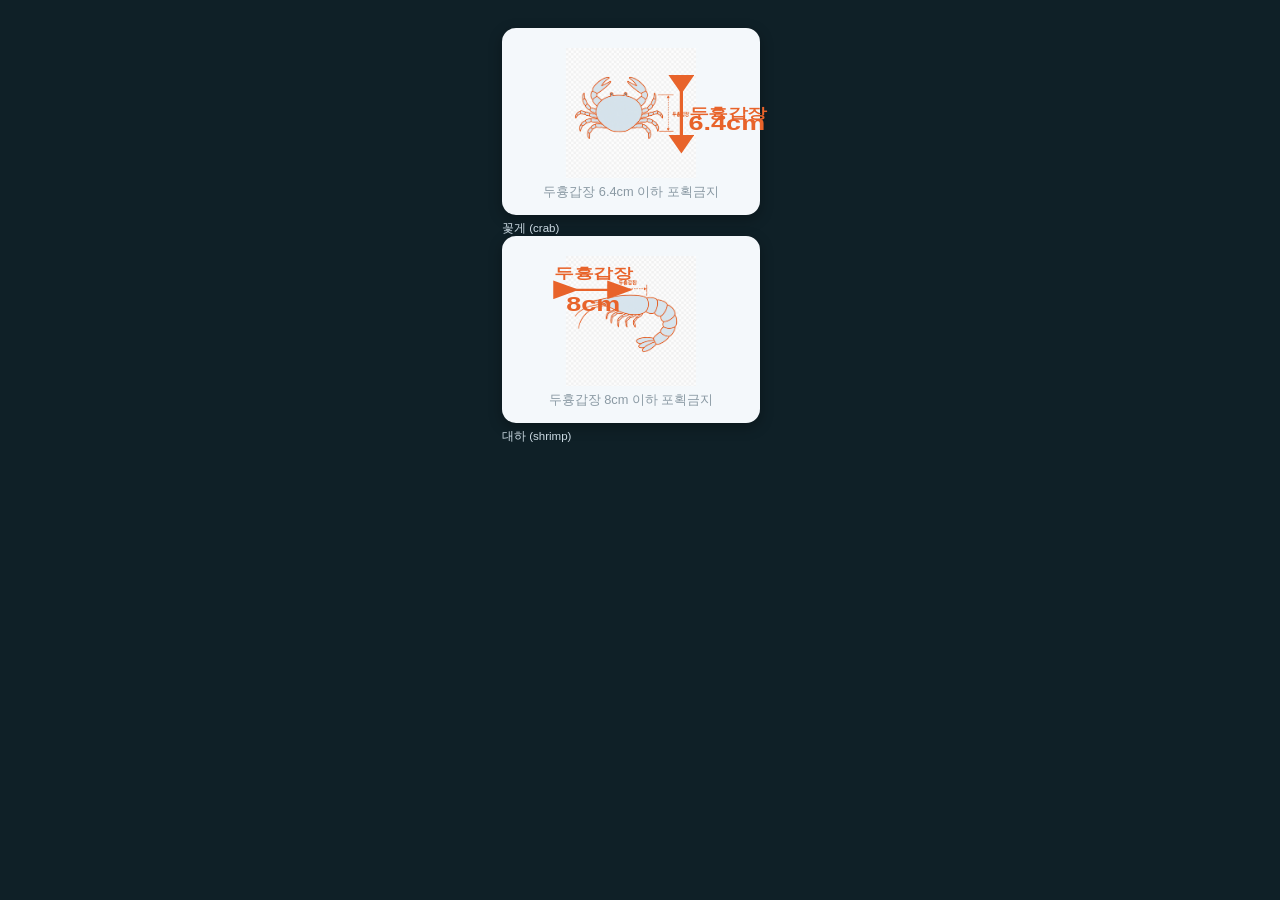
<file: sample6.html>
<!DOCTYPE html>
<html lang="ko">
<head>
<meta charset="UTF-8">
<meta name="viewport" content="width=device-width, initial-scale=1.0">
<title>부위별 치수선 샘플 v2 (화살표+부위명)</title>
<style>
  :root{ --orange:#e8632a; --sub:#8a99a3; }
  body{ margin:0; padding:28px; background:#0f2027;
        font-family:'Pretendard','Malgun Gothic','Apple SD Gothic Neo',sans-serif;
        display:flex; flex-wrap:wrap; gap:18px; justify-content:center; }
  .card{ width:230px; background:#f4f8fb; border-radius:14px; padding:16px 14px 14px;
         text-align:center; box-shadow:0 4px 14px rgba(0,0,0,0.3); }
  .stage{ position:relative; width:180px; height:130px; margin:4px auto 6px; }
  .stage img{ position:absolute; left:0; top:0; width:100%; height:100%; object-fit:contain; }
  .stage svg{ position:absolute; left:0; top:0; width:100%; height:100%; overflow:visible; }
  .dim line{ stroke:var(--orange); stroke-width:1.8; }
  .dim text{ fill:var(--orange); font-weight:800; }
  .dim .part{ font-size:11px; }
  .dim .size{ font-size:15px; }
  .cap{ color:var(--sub); font-size:0.8rem; }
  .label{ color:#cddbe4; font-size:0.72rem; margin-top:6px; }
</style>
</head>
<body>
<div id="cards"></div>
<svg width="0" height="0">
  <defs>
    <marker id="arw" markerWidth="8" markerHeight="8" refX="4" refY="4" orient="auto">
      <path d="M0,0 L8,4 L0,8 Z" fill="#e8632a"/>
    </marker>
  </defs>
</svg>
<script>
const ICON_BASE = '/data/';
const ICON_FILE = { crab:'fish-icon-crab.png', shrimp:'fish-icon-shrimp.png' };

// dir:'h'/'v', a~b: 구간(%), pos: 반대축 위치(%)
const DIM = {
  crab:   { dir:'v', a:28, b:74, pos:78 },   // 게: 등딱지 앞뒤(세로)
  shrimp: { dir:'h', a:14, b:44, pos:26 },   // 새우: 머리쪽(가로)
};

const samples = [
  { name:"꽃게", icon:"crab",   size:6.4, unit:"cm", note:"두흉갑장" },
  { name:"대하", icon:"shrimp", size:8,   unit:"cm", note:"두흉갑장" },
];

function dimSvg(f){
  const d = DIM[f.icon]; if(!d) return '';
  const size = f.size + f.unit;
  if(d.dir === 'h'){
    const y = d.pos, mid = (d.a+d.b)/2;
    return `<line x1="${d.a}%" y1="${y}%" x2="${d.b}%" y2="${y}%" marker-start="url(#arw)" marker-end="url(#arw)"/>
      <text class="part" x="${mid}%" y="${y-9}%" text-anchor="middle">${f.note}</text>
      <text class="size" x="${mid}%" y="${y+16}%" text-anchor="middle">${size}</text>`;
  } else {
    const x = d.pos, mid = (d.a+d.b)/2;
    return `<line x1="${x}%" y1="${d.a}%" x2="${x}%" y2="${d.b}%" marker-start="url(#arw)" marker-end="url(#arw)"/>
      <text class="part" x="${x+4}%" y="${mid}%" dominant-baseline="middle">${f.note}</text>
      <text class="size" x="${x+4}%" y="${mid+8}%" dominant-baseline="middle">${size}</text>`;
  }
}
function card(f){
  const src = ICON_BASE + (ICON_FILE[f.icon] || '');
  return `
  <div>
    <div class="card">
      <div class="stage">
        <img src="${src}" alt="${f.name}">
        <svg class="dim" viewBox="0 0 100 100" preserveAspectRatio="none">${dimSvg(f)}</svg>
      </div>
      <div class="cap">${f.note} ${f.size}${f.unit} 이하 포획금지</div>
    </div>
    <div class="label">${f.name} (${f.icon})</div>
  </div>`;
}
document.getElementById('cards').innerHTML = samples.map(card).join('');
</script>
</body>
</html>
</file>
